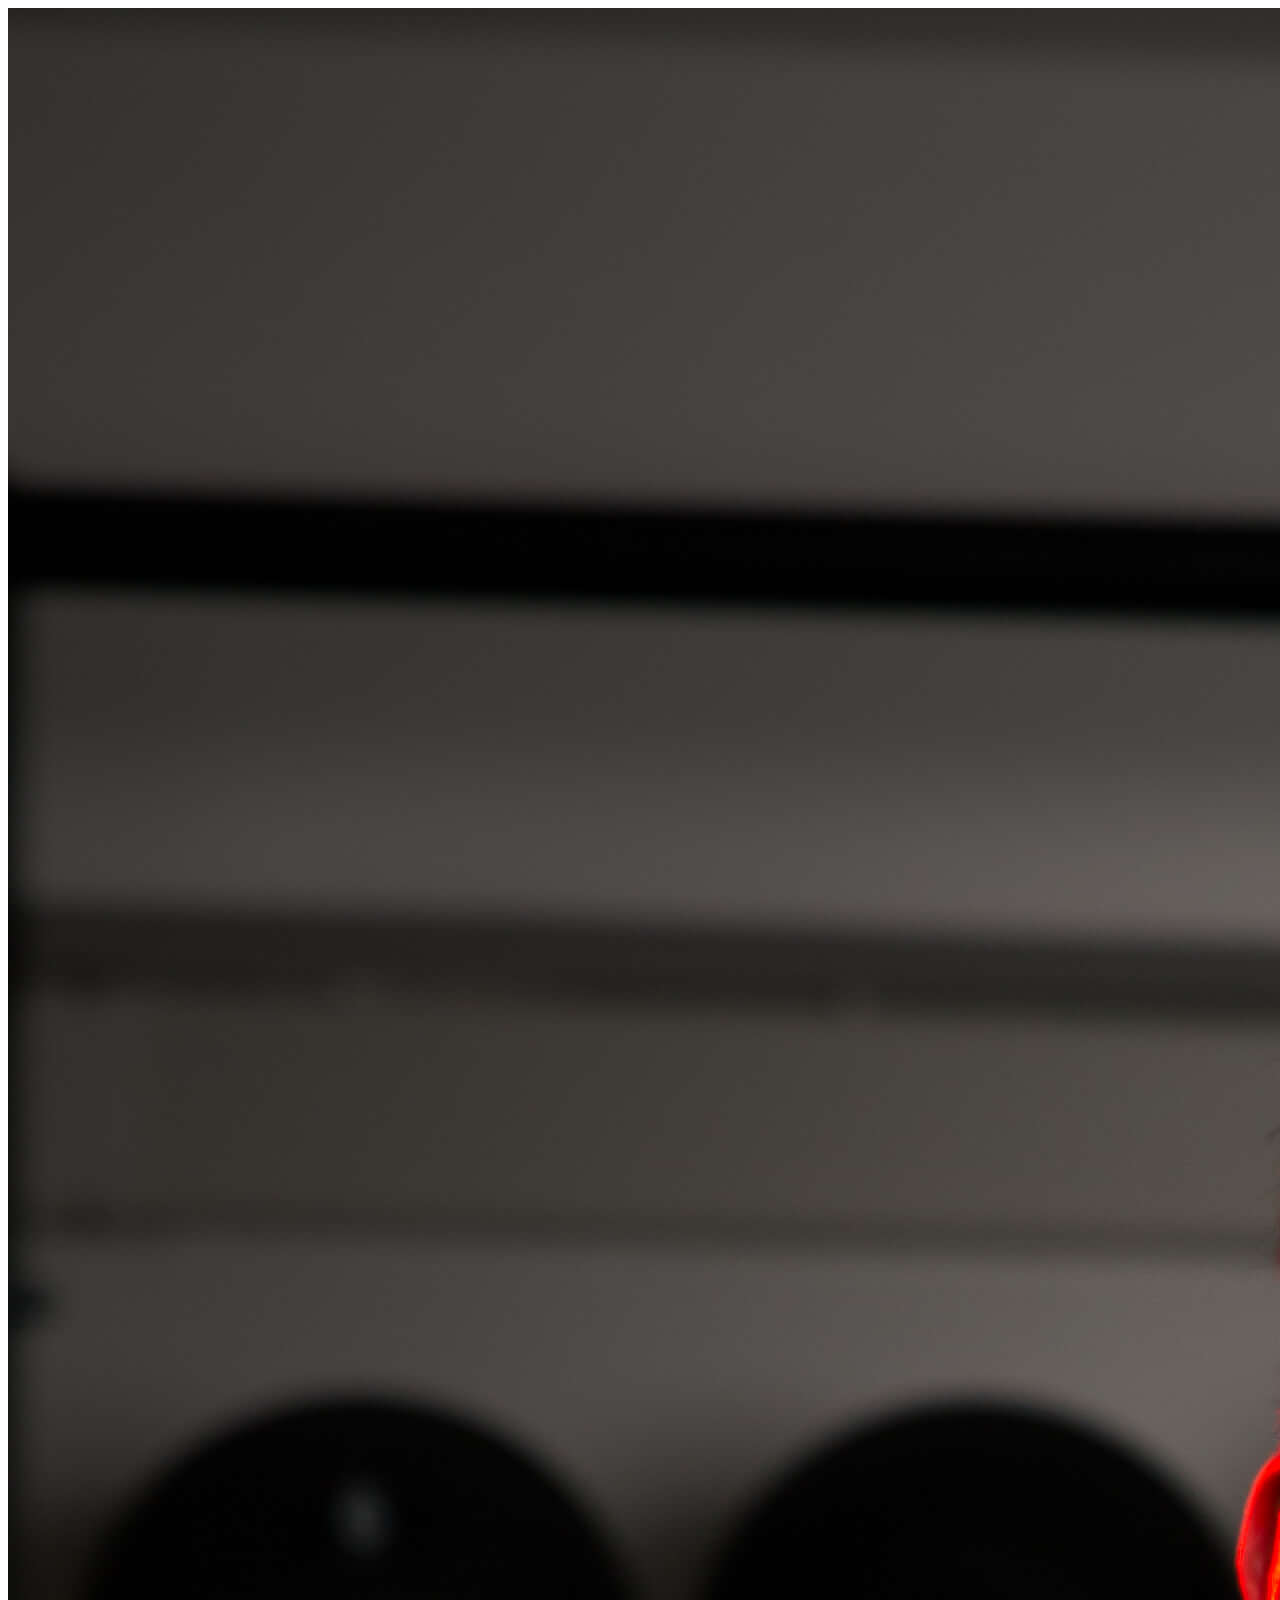
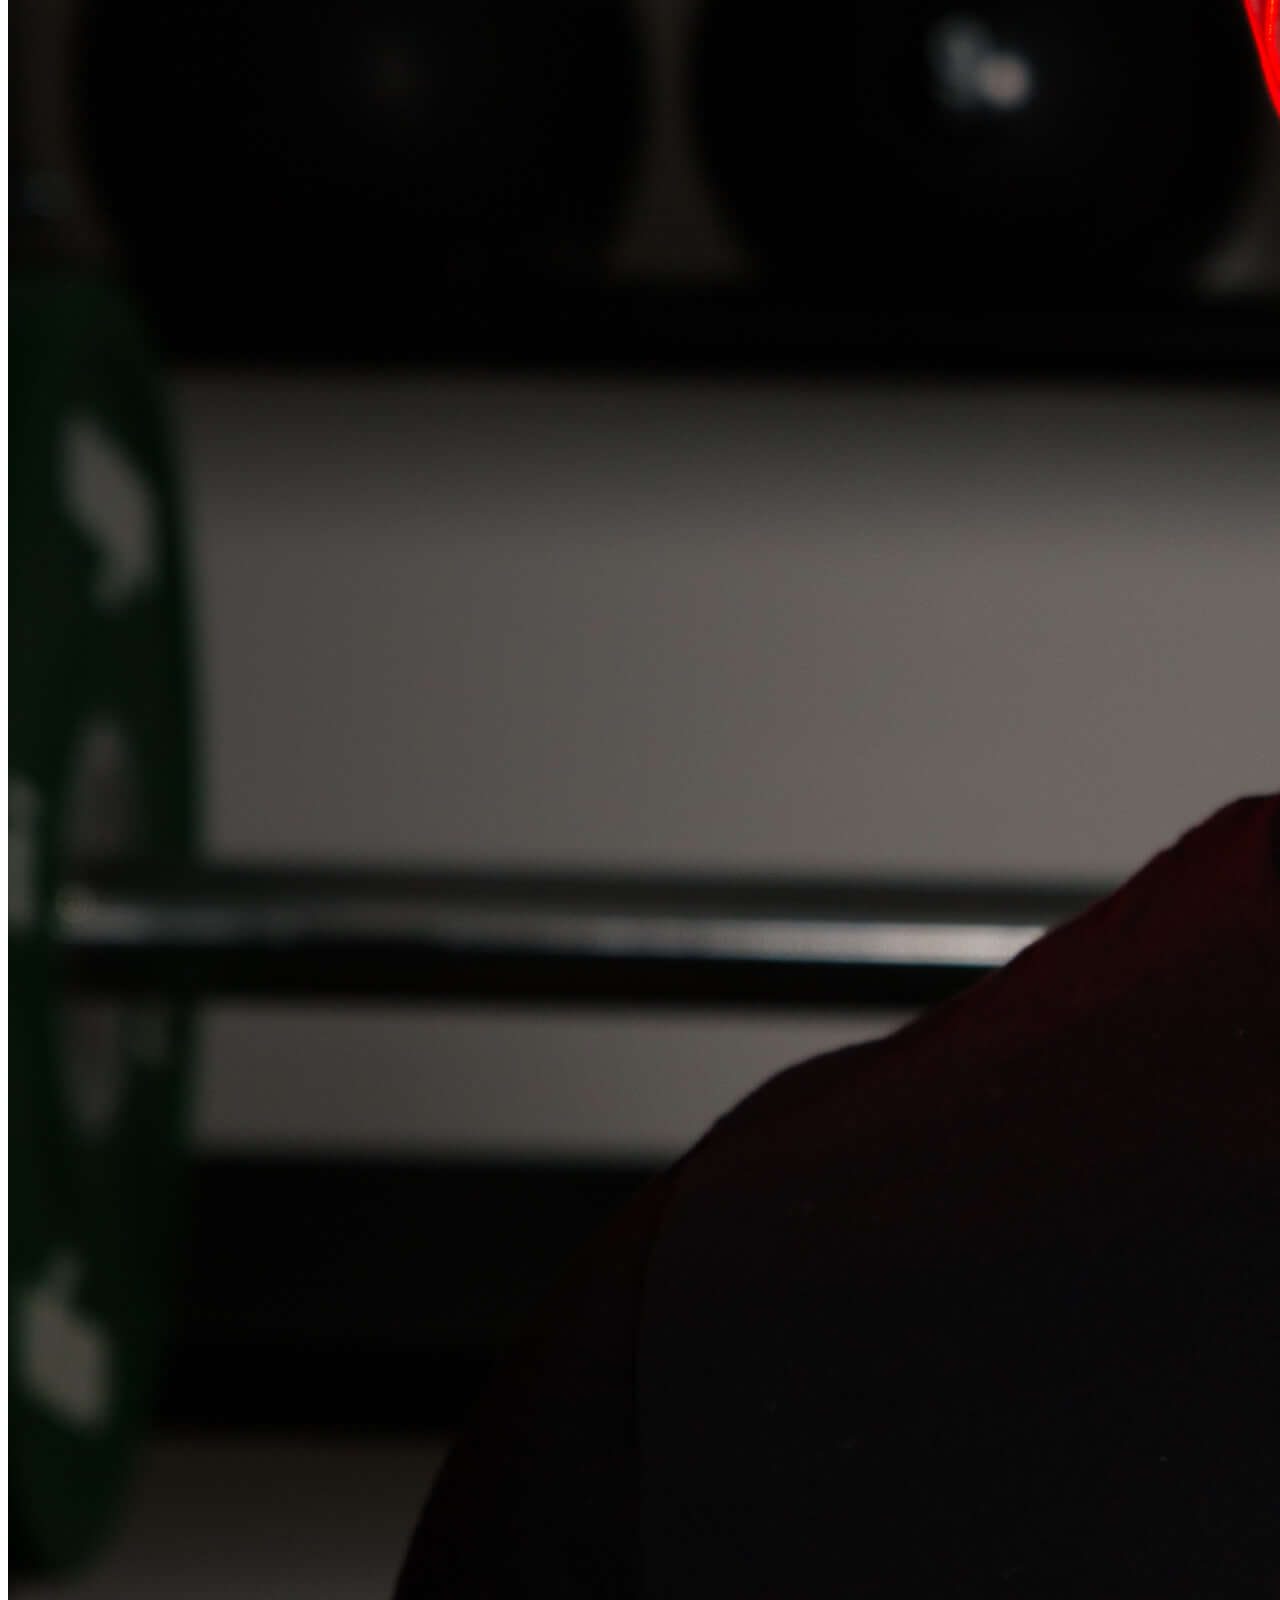
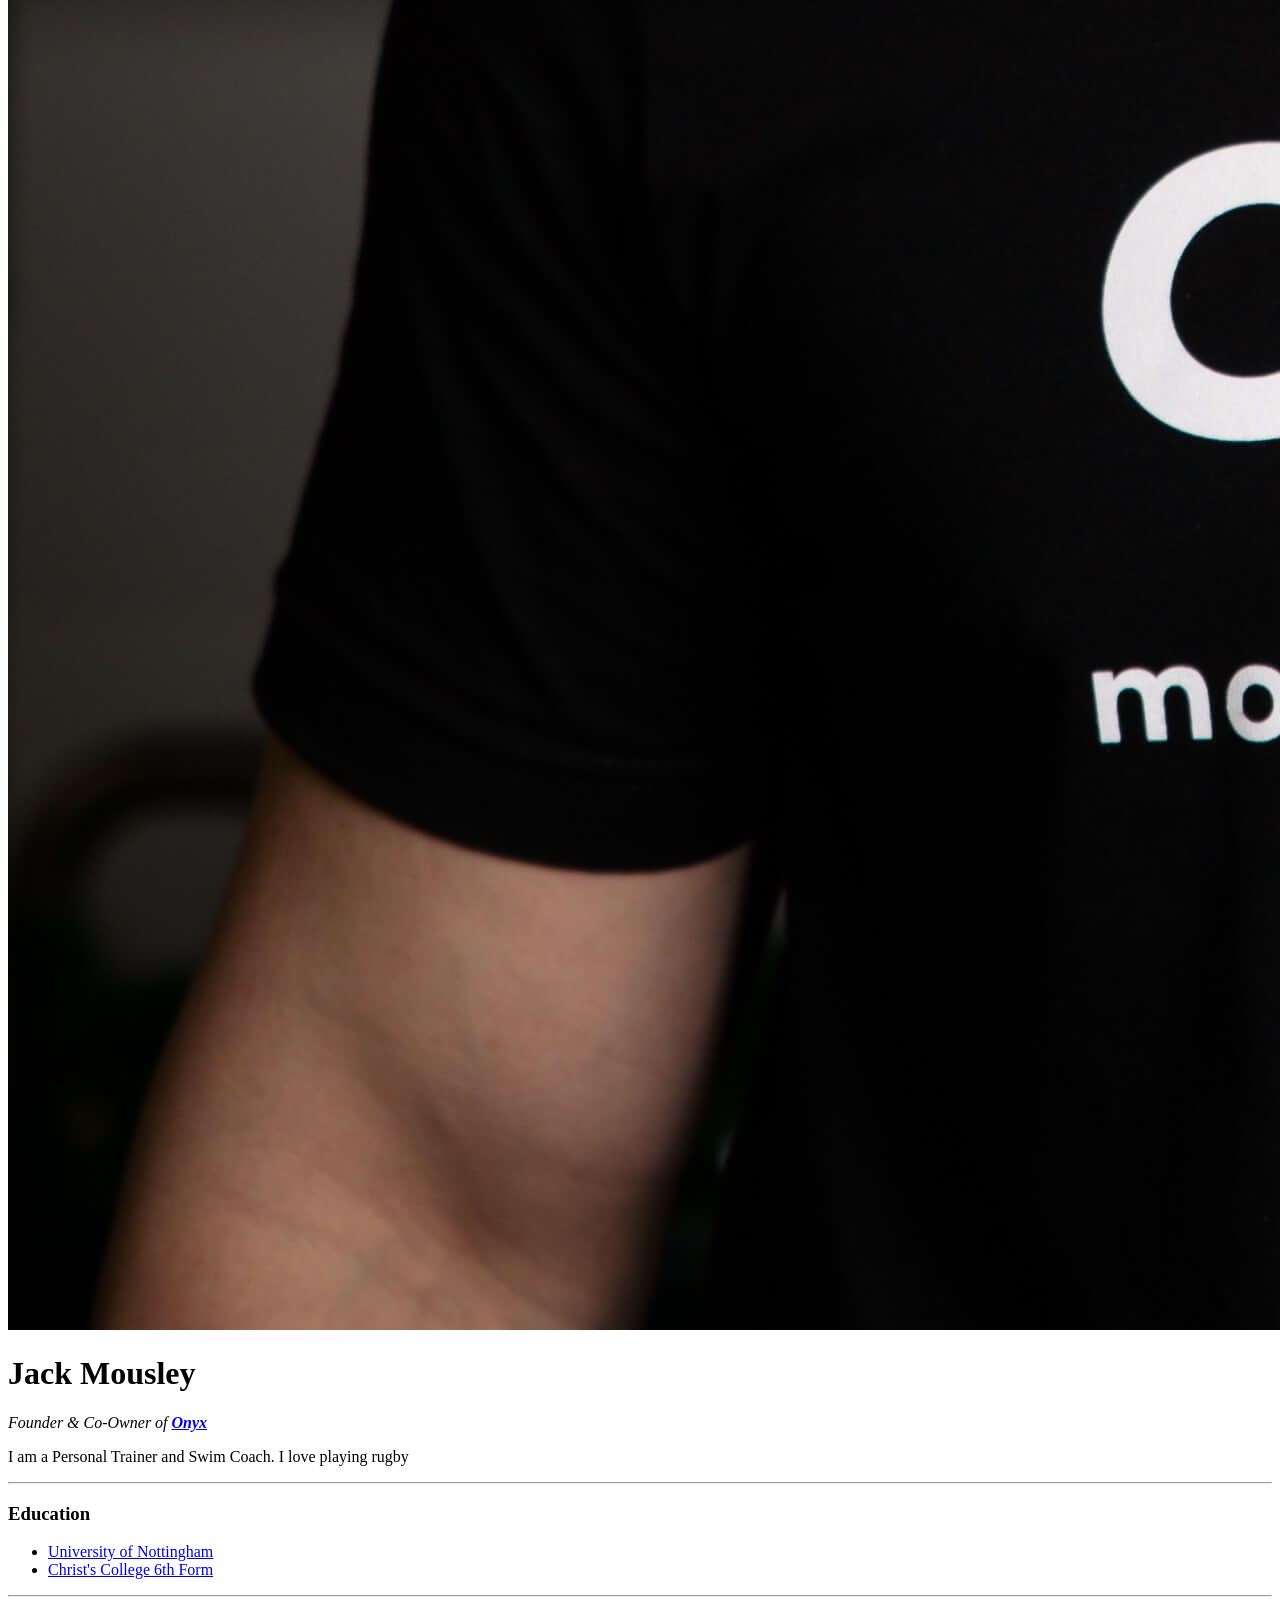
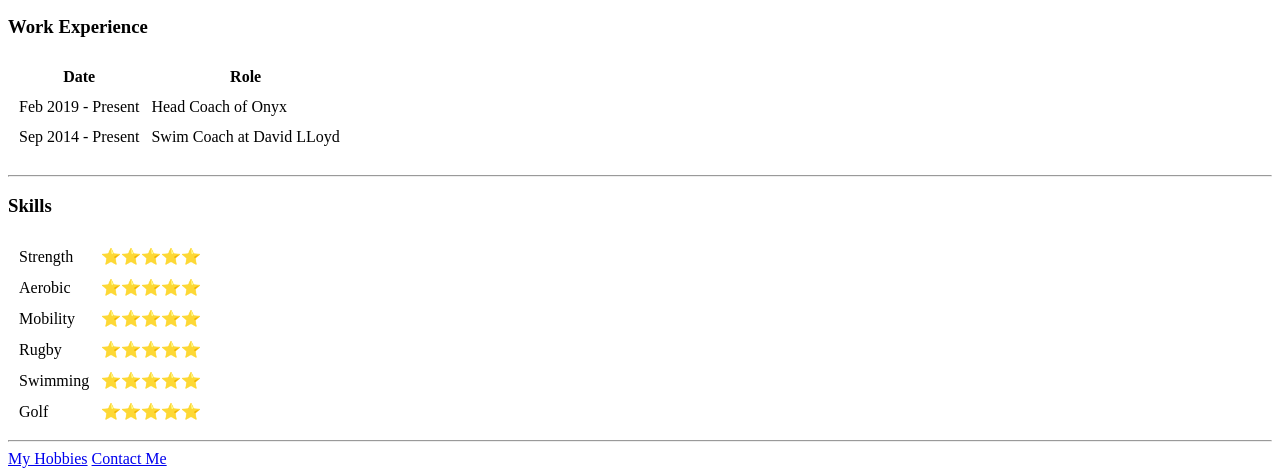
<file: index.html>
<!DOCTYPE html>
<html lang="en" dir="ltr">

<head>
  <meta charset="utf-8">
  <title>Jack's Personal Site</title>
</head>

<body>
  <img src="Coach Jack Mousley.jpg" alt="Jack Profile Photo">
  <h1>Jack Mousley</h1>
  <p><em>Founder & Co-Owner of <strong><a href="https://onyxlondon.co.uk/">Onyx</a></strong></em></p>
  <p>I am a Personal Trainer and Swim Coach. I love playing rugby</p>
  <hr>
  <h3>Education</h3>
  <ul>
    <li><a href="https://www.nottingham.ac.uk/">University of Nottingham</a></li>
    <li><a href="https://www.christscollegefinchley.org.uk/">Christ's College 6th Form</a></li>
  </ul>
  <hr>
  <h3>Work Experience</h3>
    <table cellspacing="10">
      <tr>
        <th>Date</th>
        <th>Role</th>
      </tr>
      <tr>
        <td>Feb 2019 - Present</td>
        <td>Head Coach of Onyx</td>
      </tr>
        <td>Sep 2014 - Present</td>
        <td>Swim Coach at David LLoyd</td>
      <tr>
    </table>
    <hr>

  <h3>Skills</h3>

        <table cellspacing="10">
        <tr>
          <td>Strength</td>
          <td>⭐️⭐️⭐️⭐️⭐️</td>
        </tr>
        <tr>
          <td>Aerobic</td>
          <td>⭐️⭐️⭐️⭐️⭐️</td>
        </tr>
        <tr>
          <td>Mobility</td>
          <td>⭐️⭐️⭐️⭐️⭐️</td>
        </tr>
        <tr>
          <td>Rugby</td>
          <td>⭐️⭐️⭐️⭐️⭐️</td>
        </tr>
        <tr>
          <td>Swimming</td>
          <td>⭐️⭐️⭐️⭐️⭐️</td>
        </tr>
        <tr>
          <td>Golf</td>
          <td>⭐️⭐️⭐️⭐️⭐️</td>
        </tr>
      </table>

  <hr>
  <a href="hobbies.html">My Hobbies</a>
  <a href="Contact Me.html">Contact Me</a>
</body>

</html>
</file>
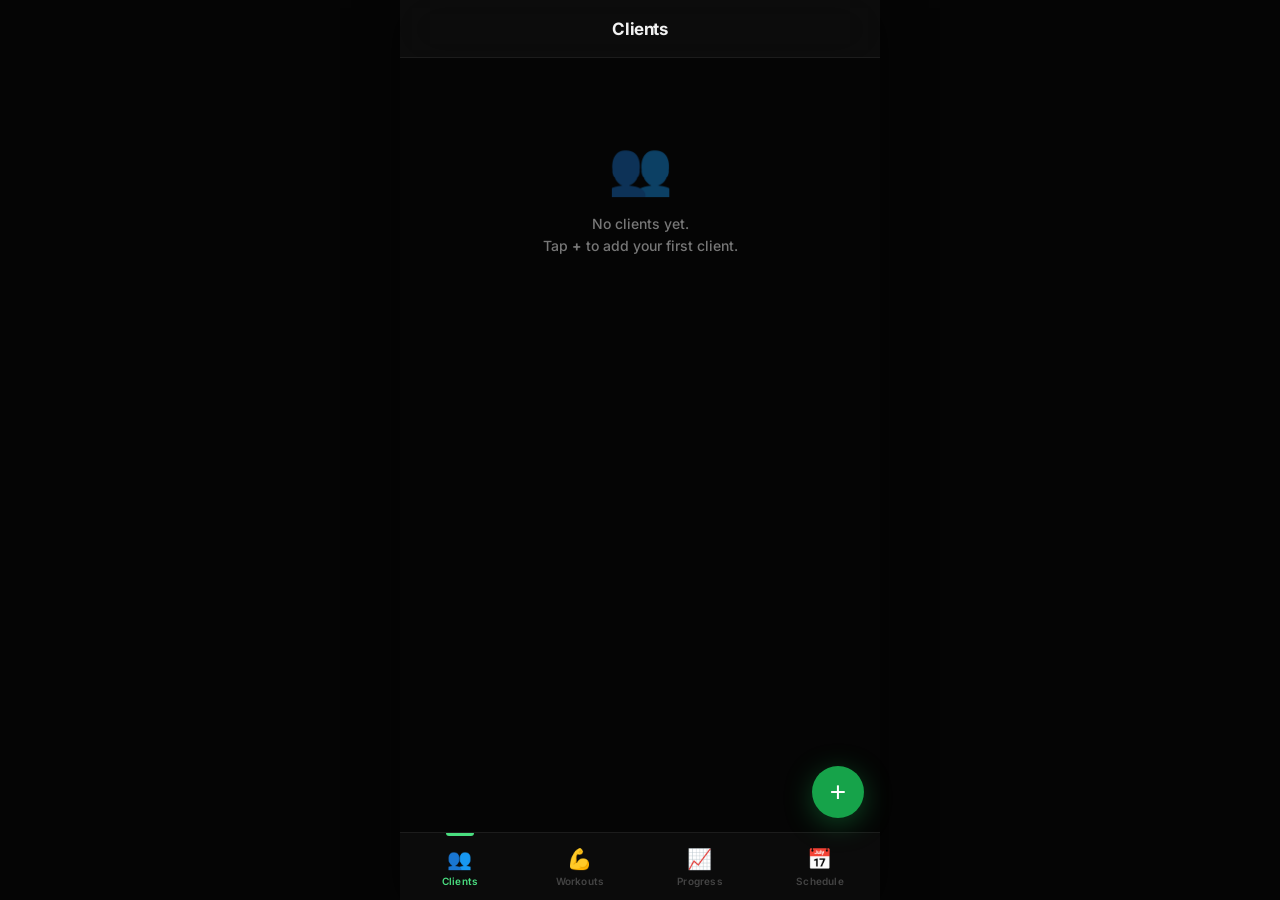
<file: trainer-app/index.html>
<!DOCTYPE html>
<html lang="en">
<head>
  <meta charset="UTF-8">
  <meta name="viewport" content="width=device-width, initial-scale=1.0, maximum-scale=1.0, user-scalable=no">
  <meta name="apple-mobile-web-app-capable" content="yes">
  <meta name="apple-mobile-web-app-status-bar-style" content="black-translucent">
  <meta name="apple-mobile-web-app-title" content="TrainTrack">
  <meta name="theme-color" content="#0d0d0d">
  <meta name="description" content="Personal trainer client management">
  <title>TrainTrack</title>
  <link rel="manifest" href="manifest.json">
  <!-- Apple touch icon fallback (inline SVG data URI) -->
  <link rel="apple-touch-icon" href="icon-192.png">
  <link rel="stylesheet" href="style.css">
</head>
<body>
  <div id="app">
    <header>
      <div class="header-actions" id="header-left">
        <!-- back button injected here when in detail view -->
      </div>
      <h1 id="page-title">Clients</h1>
      <div class="header-actions"></div>
    </header>

    <main id="main-content"></main>

    <button id="add-btn" aria-label="Add new">+</button>

    <nav id="bottom-nav">
      <button class="nav-btn active" data-tab="clients" aria-label="Clients">
        <span class="nav-icon">&#128101;</span>
        <span>Clients</span>
      </button>
      <button class="nav-btn" data-tab="workouts" aria-label="Workouts">
        <span class="nav-icon">&#128170;</span>
        <span>Workouts</span>
      </button>
      <button class="nav-btn" data-tab="progress" aria-label="Progress">
        <span class="nav-icon">&#128200;</span>
        <span>Progress</span>
      </button>
      <button class="nav-btn" data-tab="schedule" aria-label="Schedule">
        <span class="nav-icon">&#128197;</span>
        <span>Schedule</span>
      </button>
    </nav>
  </div>

  <!-- Modal sheet -->
  <div id="modal-overlay" class="hidden" role="dialog" aria-modal="true">
    <div id="modal">
      <div id="modal-handle"></div>
      <div id="modal-header">
        <h2 id="modal-title"></h2>
        <button id="modal-close" aria-label="Close">&times;</button>
      </div>
      <div id="modal-body"></div>
    </div>
  </div>

  <script src="app.js"></script>
</body>
</html>
</file>
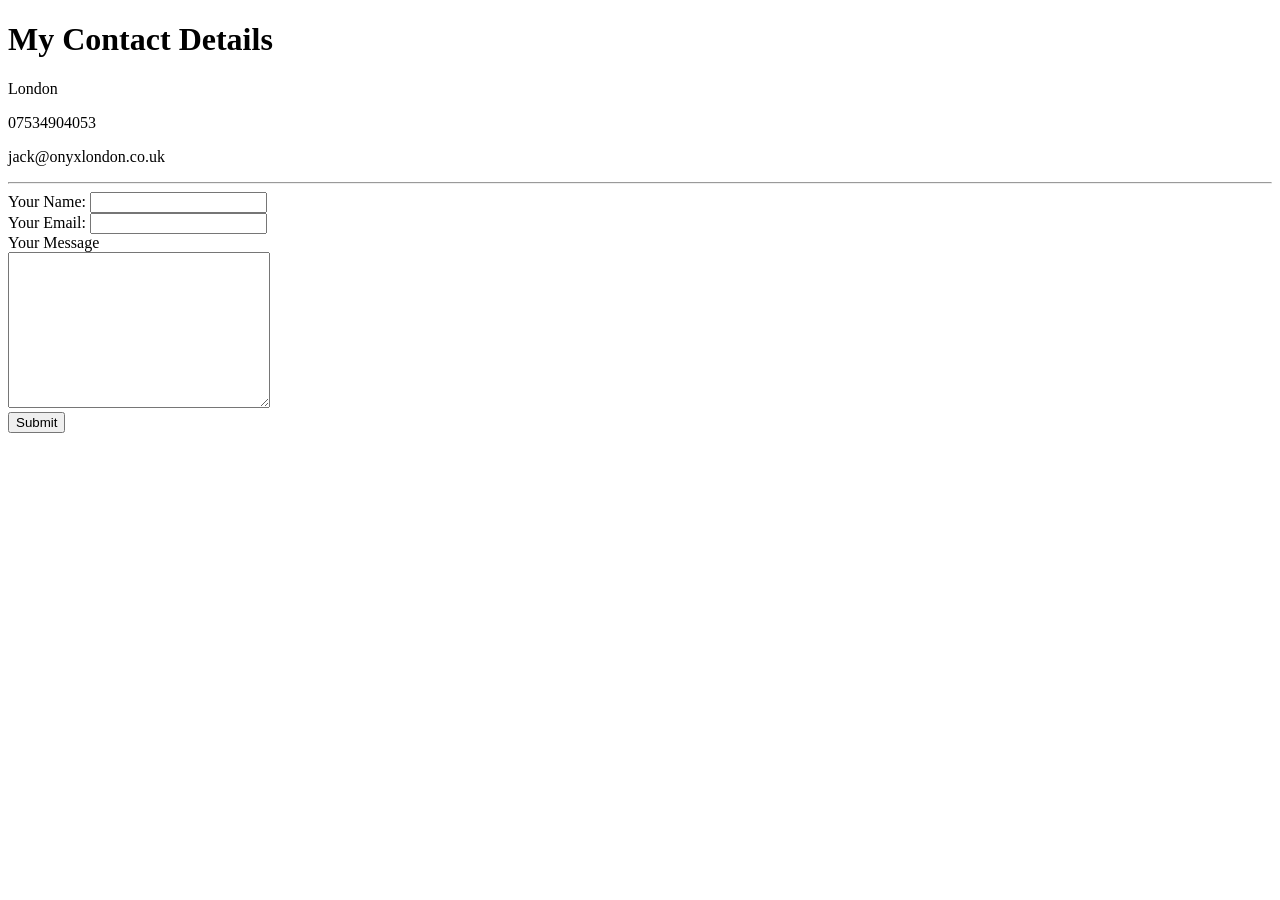
<file: Contact Me.html>
<!DOCTYPE html>
<html lang="en" dir="ltr">
  <head>
    <meta charset="utf-8">
    <title>Contact Me</title>
  </head>
  <body>
    <h1>My Contact Details</h1>
    <p>London</p>
    <p>07534904053</p>
    <p>jack@onyxlondon.co.uk</p>
    <hr>
    <form action="mailto:jack@onyxlondon.co.uk" method="post" enctype="text/plain">
      <label for="">Your Name:</label>
      <input type="text" name="Your Name" value=""><br>
      <label for="">Your Email:</label>
      <input type="email" name="Your Email" value=""><br>
      <label for="">Your Message</label><br>
      <textarea name="Your Message" rows="10" cols="30"></textarea><br>
      <input type="submit" name="">
    </form>

  </body>
</html>
</file>
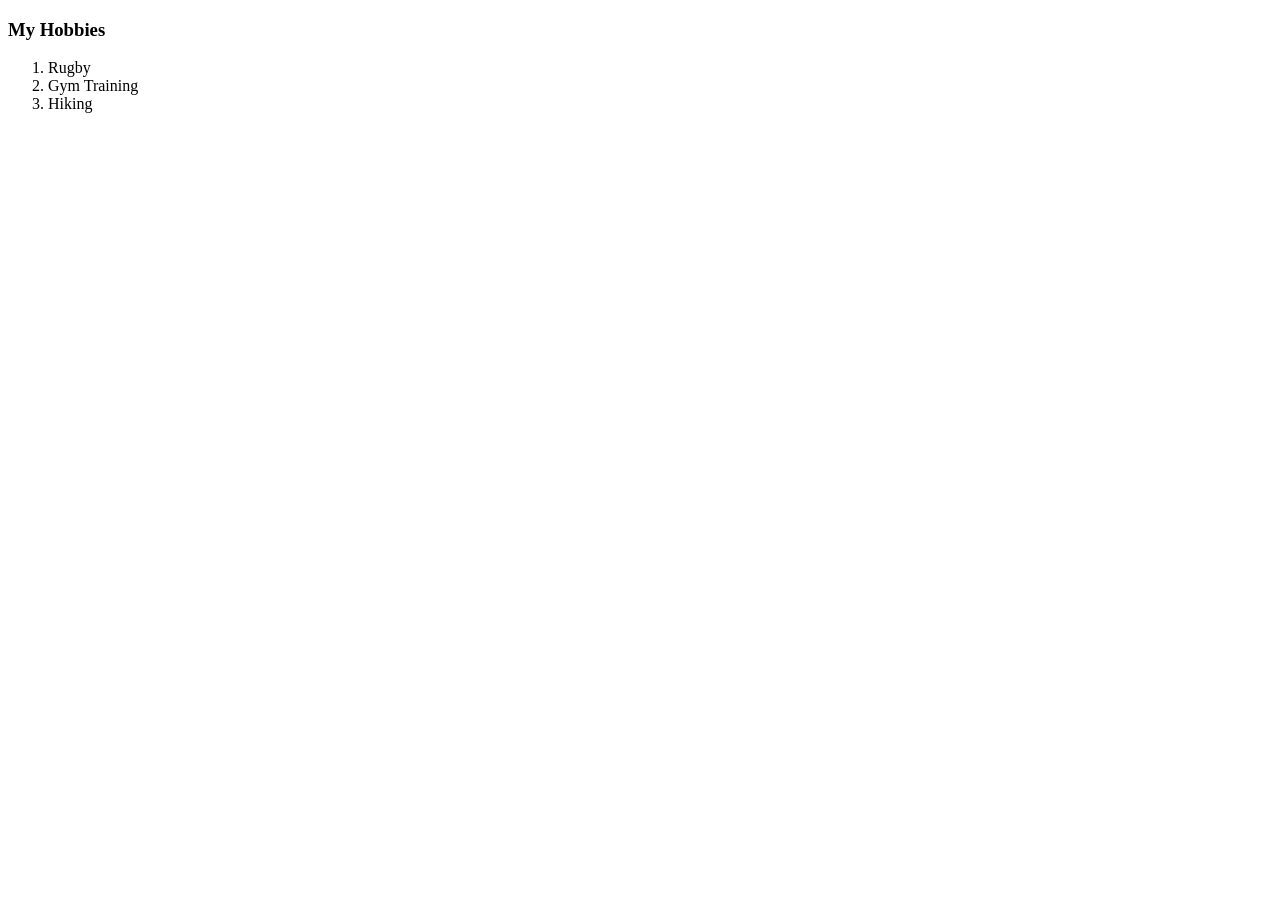
<file: hobbies.html>
<!DOCTYPE html>
<html lang="en" dir="ltr">
  <head>
    <meta charset="utf-8">
    <title>My Hobbies</title>
  </head>
  <body>
    <h3>My Hobbies</h3>
    <ol>
      <li>Rugby</li>
      <li>Gym Training</li>
      <li>Hiking</li>
    </ol>
  </body>
</html>
</file>
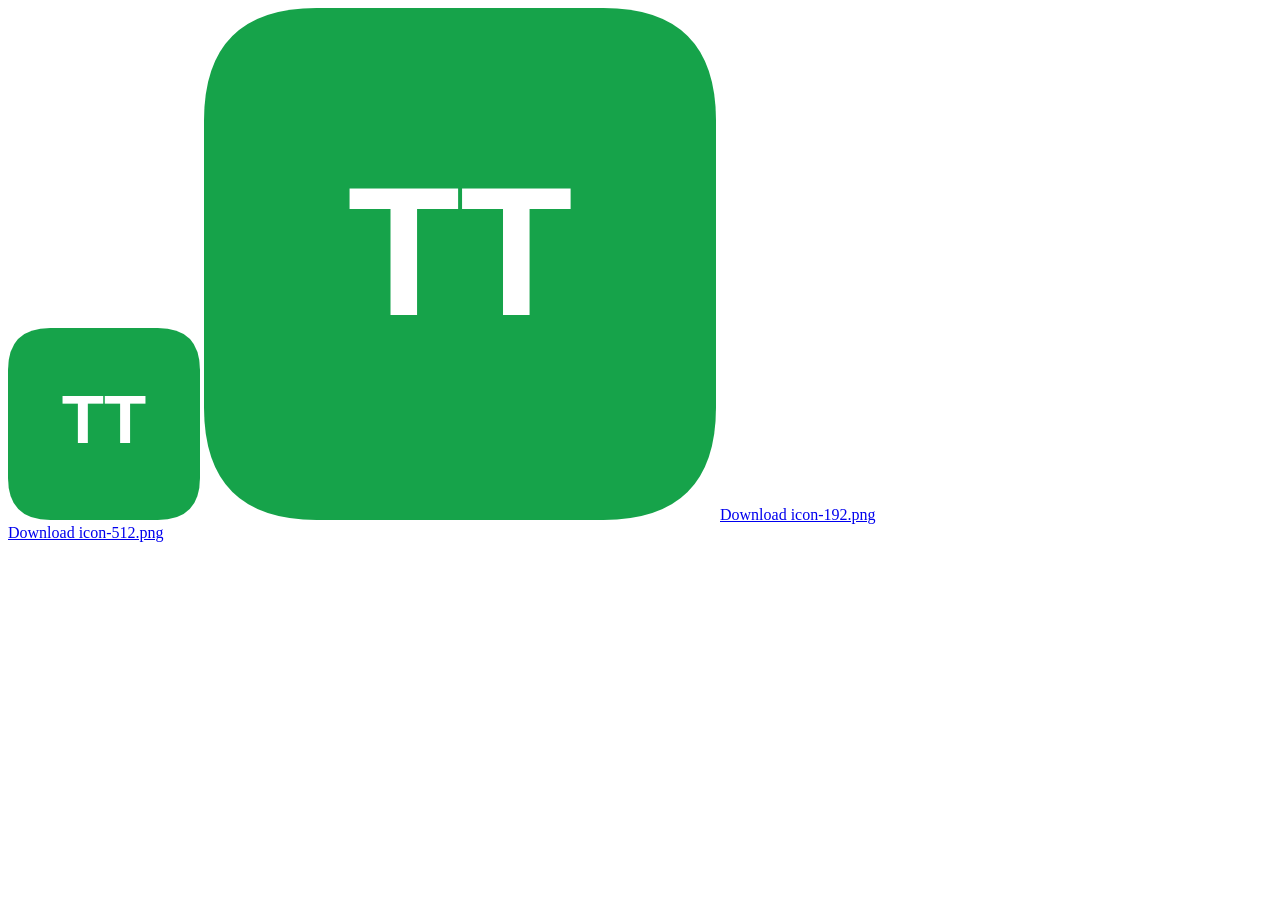
<file: trainer-app/generate-icons.html>
<!DOCTYPE html>
<!-- Open this file in a browser to download the PWA icons -->
<html><body>
<canvas id="c192" width="192" height="192"></canvas>
<canvas id="c512" width="512" height="512"></canvas>
<script>
function draw(id, size) {
  const canvas = document.getElementById(id);
  const ctx = canvas.getContext('2d');
  const r = size * 0.18;
  // Background
  ctx.fillStyle = '#16a34a';
  roundRect(ctx, 0, 0, size, size, size * 0.22);
  ctx.fill();
  // "TT" text
  ctx.fillStyle = '#ffffff';
  ctx.font = `bold ${size * 0.36}px -apple-system, sans-serif`;
  ctx.textAlign = 'center';
  ctx.textBaseline = 'middle';
  ctx.fillText('TT', size/2, size/2);
  return canvas.toDataURL('image/png');
}

function roundRect(ctx, x, y, w, h, r) {
  ctx.beginPath();
  ctx.moveTo(x+r, y);
  ctx.lineTo(x+w-r, y);
  ctx.quadraticCurveTo(x+w, y, x+w, y+r);
  ctx.lineTo(x+w, y+h-r);
  ctx.quadraticCurveTo(x+w, y+h, x+w-r, y+h);
  ctx.lineTo(x+r, y+h);
  ctx.quadraticCurveTo(x, y+h, x, y+h-r);
  ctx.lineTo(x, y+r);
  ctx.quadraticCurveTo(x, y, x+r, y);
  ctx.closePath();
}

[{id:'c192',size:192},{id:'c512',size:512}].forEach(({id,size}) => {
  const canvas = document.getElementById(id);
  const ctx = canvas.getContext('2d');
  ctx.fillStyle = '#16a34a';
  roundRect(ctx, 0, 0, size, size, size*0.22); ctx.fill();
  ctx.fillStyle = '#fff';
  ctx.font = `bold ${size*0.36}px -apple-system,sans-serif`;
  ctx.textAlign = 'center'; ctx.textBaseline = 'middle';
  ctx.fillText('TT', size/2, size/2);
  const a = document.createElement('a');
  a.download = `icon-${size}.png`;
  a.href = canvas.toDataURL('image/png');
  a.textContent = `Download icon-${size}.png`;
  document.body.appendChild(a); document.body.appendChild(document.createElement('br'));
});
</script>
</body></html>
</file>
<file: trainer-app/style.css>
@import url('https://fonts.googleapis.com/css2?family=Inter:ital,opsz,wght@0,14..32,400;0,14..32,500;0,14..32,600;0,14..32,700;0,14..32,800&display=swap');

:root {
  --bg: #0a0a0a;
  --surface: #141414;
  --surface2: #1e1e1e;
  --surface3: #282828;
  --primary: #16a34a;
  --primary-dim: rgba(22,163,74,0.15);
  --primary-light: #4ade80;
  --danger: #f87171;
  --danger-dim: rgba(248,113,113,0.12);
  --text: #f2f2f2;
  --text-muted: #777;
  --text-dim: #444;
  --border: rgba(255,255,255,0.07);
  --border-light: rgba(255,255,255,0.11);
  --radius: 14px;
  --radius-sm: 10px;
  --radius-xs: 7px;
  --nav-h: 68px;
  --header-h: 58px;
  --shadow-sm: 0 1px 4px rgba(0,0,0,0.4);
  --shadow-md: 0 4px 20px rgba(0,0,0,0.5);
  --shadow-lg: 0 8px 40px rgba(0,0,0,0.6);
  --shadow-primary: 0 6px 28px rgba(22,163,74,0.4);
}

* { box-sizing: border-box; margin: 0; padding: 0; -webkit-tap-highlight-color: transparent; }

html, body {
  height: 100%;
  font-family: 'Inter', -apple-system, BlinkMacSystemFont, sans-serif;
  background: var(--bg);
  color: var(--text);
  overflow: hidden;
  -webkit-font-smoothing: antialiased;
}

#app {
  display: flex;
  flex-direction: column;
  height: 100dvh;
  max-width: 480px;
  margin: 0 auto;
  position: relative;
}

/* ── Header ── */
header {
  height: var(--header-h);
  background: rgba(14,14,14,0.8);
  backdrop-filter: blur(24px) saturate(160%);
  -webkit-backdrop-filter: blur(24px) saturate(160%);
  border-bottom: 1px solid var(--border);
  display: flex;
  align-items: center;
  justify-content: space-between;
  padding: 0 16px;
  flex-shrink: 0;
  position: relative;
  z-index: 10;
}

header h1 {
  font-size: 17px;
  font-weight: 700;
  letter-spacing: -0.4px;
  position: absolute;
  left: 50%;
  transform: translateX(-50%);
}

.header-actions {
  display: flex;
  gap: 8px;
  align-items: center;
  min-width: 40px;
}

/* ── FAB ── */
#add-btn {
  position: fixed;
  bottom: calc(var(--nav-h) + 14px);
  right: max(16px, calc(50vw - 224px));
  width: 52px; height: 52px;
  border: none;
  border-radius: 50%;
  background: var(--primary);
  color: #fff;
  font-size: 28px;
  line-height: 1;
  cursor: pointer;
  display: flex; align-items: center; justify-content: center;
  box-shadow: var(--shadow-primary);
  z-index: 50;
  transition: transform 0.18s cubic-bezier(0.34,1.56,0.64,1), box-shadow 0.18s, opacity 0.15s;
}
#add-btn:active {
  transform: scale(0.9);
  box-shadow: 0 2px 12px rgba(22,163,74,0.3);
}
#add-btn.fab-hidden { opacity: 0; pointer-events: none; transform: scale(0.7); }

/* ── Main ── */
main {
  flex: 1;
  overflow-y: auto;
  padding: 14px 12px 90px;
  -webkit-overflow-scrolling: touch;
}

/* ── Bottom Nav ── */
nav#bottom-nav {
  height: var(--nav-h);
  background: rgba(14,14,14,0.85);
  backdrop-filter: blur(24px) saturate(160%);
  -webkit-backdrop-filter: blur(24px) saturate(160%);
  border-top: 1px solid var(--border);
  display: flex;
  flex-shrink: 0;
  padding-bottom: env(safe-area-inset-bottom, 0);
}

.nav-btn {
  flex: 1;
  border: none;
  background: transparent;
  color: var(--text-dim);
  display: flex;
  flex-direction: column;
  align-items: center;
  justify-content: center;
  gap: 4px;
  cursor: pointer;
  font-size: 10px;
  font-weight: 600;
  letter-spacing: 0.2px;
  transition: color 0.2s;
  padding: 8px 0;
  font-family: inherit;
  position: relative;
}
.nav-btn.active { color: var(--primary-light); }
.nav-btn.active::before {
  content: '';
  position: absolute;
  top: 0;
  left: 50%;
  transform: translateX(-50%);
  width: 28px; height: 3px;
  background: var(--primary-light);
  border-radius: 0 0 3px 3px;
  animation: indicatorIn 0.2s ease both;
}
@keyframes indicatorIn {
  from { width: 0; opacity: 0; }
  to   { width: 28px; opacity: 1; }
}
.nav-btn .nav-icon { font-size: 20px; }

/* ── Cards ── */
.card {
  background: var(--surface);
  border: 1px solid var(--border);
  border-radius: var(--radius);
  padding: 14px;
  margin-bottom: 10px;
  cursor: pointer;
  transition: border-color 0.15s, background 0.15s, transform 0.1s;
  animation: cardIn 0.22s ease both;
}
.card:active {
  background: var(--surface2);
  border-color: var(--border-light);
  transform: scale(0.985);
}

@keyframes cardIn {
  from { opacity: 0; transform: translateY(10px); }
  to   { opacity: 1; transform: translateY(0); }
}

.card-header { display: flex; justify-content: space-between; align-items: flex-start; margin-bottom: 6px; }
.card-title { font-size: 15px; font-weight: 600; letter-spacing: -0.2px; }
.card-subtitle { font-size: 12px; color: var(--text-muted); margin-top: 3px; font-weight: 500; }
.card-meta { font-size: 12px; color: var(--text-muted); }
.card-body { font-size: 13px; color: var(--text-muted); line-height: 1.5; }

/* ── Avatar ── */
.avatar {
  border-radius: 50%;
  display: flex; align-items: center; justify-content: center;
  font-weight: 700;
  color: #fff;
  flex-shrink: 0;
  letter-spacing: -0.5px;
  text-shadow: 0 1px 3px rgba(0,0,0,0.3);
}

/* ── Badge ── */
.badge {
  display: inline-flex; align-items: center;
  padding: 3px 9px;
  border-radius: 20px;
  font-size: 11px;
  font-weight: 700;
  letter-spacing: 0.2px;
  background: var(--primary-dim);
  color: var(--primary-light);
}
.badge.red { background: var(--danger-dim); color: var(--danger); }
.badge.gray { background: rgba(255,255,255,0.06); color: var(--text-muted); }

/* ── Empty state ── */
.empty {
  text-align: center;
  padding: 64px 24px;
  color: var(--text-muted);
  animation: cardIn 0.3s ease both;
}
.empty .empty-icon { font-size: 52px; margin-bottom: 14px; opacity: 0.4; }
.empty p { font-size: 14px; line-height: 1.6; font-weight: 500; }

/* ── Section header ── */
.section-header {
  display: flex;
  justify-content: space-between;
  align-items: center;
  margin-bottom: 12px;
}
.section-title {
  font-size: 11px;
  font-weight: 700;
  color: var(--text-muted);
  text-transform: uppercase;
  letter-spacing: 1px;
}

/* ── Modal ── */
#modal-overlay {
  position: fixed; inset: 0;
  background: rgba(0,0,0,0.6);
  z-index: 100;
  display: flex;
  align-items: flex-end;
  backdrop-filter: blur(4px);
  -webkit-backdrop-filter: blur(4px);
  animation: overlayIn 0.2s ease both;
}
#modal-overlay.hidden { display: none; }

@keyframes overlayIn {
  from { opacity: 0; }
  to   { opacity: 1; }
}

#modal {
  background: var(--surface);
  border-radius: 20px 20px 0 0;
  width: 100%;
  max-width: 480px;
  margin: 0 auto;
  max-height: 93dvh;
  display: flex;
  flex-direction: column;
  border-top: 1px solid var(--border-light);
  animation: sheetIn 0.28s cubic-bezier(0.32,0.72,0,1) both;
}

@keyframes sheetIn {
  from { transform: translateY(100%); }
  to   { transform: translateY(0); }
}

#modal-handle {
  width: 40px; height: 4px;
  background: rgba(255,255,255,0.15);
  border-radius: 2px;
  margin: 12px auto 8px;
  flex-shrink: 0;
}

#modal-header {
  display: flex;
  align-items: center;
  justify-content: space-between;
  padding: 0 18px 14px;
  border-bottom: 1px solid var(--border);
  flex-shrink: 0;
}
#modal-title { font-size: 17px; font-weight: 700; letter-spacing: -0.3px; }
#modal-close {
  background: var(--surface2);
  border: none;
  color: var(--text-muted);
  width: 30px; height: 30px;
  border-radius: 50%;
  font-size: 18px;
  cursor: pointer;
  display: flex; align-items: center; justify-content: center;
  transition: background 0.15s;
}
#modal-close:active { background: var(--surface3); }

#modal-body {
  overflow-y: auto;
  padding: 18px;
  flex: 1;
  -webkit-overflow-scrolling: touch;
}

/* ── Forms ── */
.form-group { margin-bottom: 16px; }
.form-label {
  display: block;
  font-size: 11px;
  font-weight: 700;
  color: var(--text-muted);
  text-transform: uppercase;
  letter-spacing: 0.6px;
  margin-bottom: 7px;
}
.form-input, .form-select, .form-textarea {
  width: 100%;
  background: var(--surface2);
  border: 1px solid var(--border);
  border-radius: var(--radius-sm);
  color: var(--text);
  font-size: 15px;
  font-weight: 500;
  padding: 11px 13px;
  font-family: inherit;
  transition: border-color 0.15s, background 0.15s;
  -webkit-appearance: none;
}
.form-input:focus, .form-select:focus, .form-textarea:focus {
  outline: none;
  border-color: var(--primary);
  background: var(--surface3);
}
.form-textarea { resize: vertical; min-height: 80px; line-height: 1.5; }
.form-select { cursor: pointer; }

.form-row   { display: grid; grid-template-columns: 1fr 1fr; gap: 10px; }
.form-row-3 { display: grid; grid-template-columns: 1fr 1fr 1fr; gap: 8px; }

/* ── Buttons ── */
.btn {
  width: 100%;
  padding: 14px;
  border: none;
  border-radius: var(--radius-sm);
  font-size: 15px;
  font-weight: 700;
  cursor: pointer;
  font-family: inherit;
  letter-spacing: -0.2px;
  transition: transform 0.12s, opacity 0.15s;
}
.btn:active { transform: scale(0.97); opacity: 0.85; }
.btn-primary { background: var(--primary); color: #fff; box-shadow: 0 2px 12px rgba(22,163,74,0.3); }
.btn-danger  { background: var(--danger); color: #fff; }
.btn-ghost   { background: var(--surface2); color: var(--text-muted); border: 1px solid var(--border); }

.btn-sm {
  padding: 7px 14px;
  font-size: 12px;
  font-weight: 700;
  border-radius: var(--radius-xs);
  border: none;
  cursor: pointer;
  font-family: inherit;
  letter-spacing: 0.1px;
  transition: transform 0.1s, opacity 0.12s;
}
.btn-sm:active { transform: scale(0.94); opacity: 0.8; }
.btn-sm.primary { background: var(--primary); color: #fff; }
.btn-sm.danger  { background: var(--danger-dim); color: var(--danger); }
.btn-sm.ghost   { background: var(--surface3); color: var(--text-muted); }

.btn-row { display: flex; gap: 8px; margin-top: 18px; }
.btn-row .btn { flex: 1; }

/* ── Detail view ── */
.detail-header {
  display: flex;
  align-items: center;
  gap: 14px;
  margin-bottom: 18px;
  animation: cardIn 0.2s ease both;
}
.detail-name { font-size: 22px; font-weight: 800; letter-spacing: -0.5px; }
.detail-sub  { font-size: 13px; color: var(--text-muted); margin-top: 3px; font-weight: 500; }

.info-row {
  display: flex;
  justify-content: space-between;
  align-items: center;
  padding: 11px 0;
  border-bottom: 1px solid var(--border);
  font-size: 14px;
}
.info-row:last-child { border-bottom: none; }
.info-label { color: var(--text-muted); font-weight: 500; }
.info-value { font-weight: 600; text-align: right; max-width: 60%; }

.section-block {
  background: var(--surface);
  border: 1px solid var(--border);
  border-radius: var(--radius);
  padding: 14px;
  margin-bottom: 10px;
  animation: cardIn 0.22s ease both;
}
.section-block-title {
  font-size: 11px;
  font-weight: 700;
  text-transform: uppercase;
  letter-spacing: 0.8px;
  color: var(--text-muted);
  margin-bottom: 10px;
}

/* ── Stat grid ── */
.stat-grid {
  display: grid;
  grid-template-columns: repeat(3, 1fr);
  gap: 8px;
  margin-bottom: 12px;
  animation: cardIn 0.2s ease both;
}
.stat-card {
  background: var(--surface);
  border: 1px solid var(--border);
  border-radius: var(--radius-sm);
  padding: 12px 10px;
  text-align: center;
}
.stat-value { font-size: 22px; font-weight: 800; color: var(--primary-light); letter-spacing: -0.5px; }
.stat-label { font-size: 10px; color: var(--text-muted); margin-top: 3px; text-transform: uppercase; letter-spacing: 0.6px; font-weight: 700; }

/* ── Exercise list ── */
.exercise-item {
  display: flex;
  justify-content: space-between;
  align-items: center;
  padding: 10px 0;
  border-bottom: 1px solid var(--border);
  font-size: 14px;
}
.exercise-item:last-child { border-bottom: none; }
.exercise-name { font-weight: 600; }
.exercise-meta { color: var(--text-muted); font-size: 13px; text-align: right; font-weight: 500; }

/* ── Sparkline ── */
.sparkline-wrap {
  margin: 10px 0 4px;
  padding: 12px 0 4px;
  border-top: 1px solid var(--border);
}
.sparkline-labels {
  display: flex;
  justify-content: space-between;
  font-size: 10px;
  color: var(--text-dim);
  font-weight: 600;
  margin-top: 4px;
  padding: 0 2px;
}

/* ── Progress hero ── */
.progress-hero {
  background: var(--surface);
  border: 1px solid var(--border);
  border-radius: var(--radius);
  padding: 16px;
  margin-bottom: 10px;
  animation: cardIn 0.2s ease both;
}
.progress-hero-weight {
  font-size: 36px;
  font-weight: 800;
  color: var(--primary-light);
  letter-spacing: -1px;
  line-height: 1;
}
.progress-hero-unit { font-size: 16px; font-weight: 600; color: var(--text-muted); margin-left: 2px; }
.progress-hero-meta { display: flex; justify-content: space-between; align-items: center; margin-bottom: 4px; }

/* ── Schedule ── */
.session-time {
  font-size: 13px;
  font-weight: 800;
  color: var(--primary-light);
  background: var(--primary-dim);
  padding: 5px 10px;
  border-radius: 8px;
  letter-spacing: -0.3px;
}
.session-done { opacity: 0.45; }
.session-done .card-title { text-decoration: line-through; }

.date-group-label {
  font-size: 11px;
  font-weight: 700;
  color: var(--text-dim);
  text-transform: uppercase;
  letter-spacing: 1px;
  margin: 16px 0 8px;
}
.date-group-label:first-child { margin-top: 0; }

/* ── Filter chips ── */
.filter-bar {
  display: flex;
  gap: 6px;
  margin-bottom: 14px;
  overflow-x: auto;
  padding-bottom: 2px;
}
.filter-bar::-webkit-scrollbar { display: none; }
.filter-chip {
  flex-shrink: 0;
  padding: 7px 16px;
  border-radius: 20px;
  border: 1px solid var(--border);
  background: var(--surface);
  color: var(--text-muted);
  font-size: 13px;
  font-weight: 600;
  cursor: pointer;
  white-space: nowrap;
  font-family: inherit;
  transition: background 0.15s, border-color 0.15s, color 0.15s;
}
.filter-chip.active {
  background: var(--primary-dim);
  border-color: rgba(22,163,74,0.5);
  color: var(--primary-light);
}

/* ── Trend indicators ── */
.trend-up   { color: var(--primary-light); font-weight: 700; }
.trend-down { color: var(--danger); font-weight: 700; }
.trend-flat { color: var(--text-muted); font-weight: 700; }

/* ── Back button ── */
.back-btn {
  background: none;
  border: none;
  color: var(--primary-light);
  font-size: 14px;
  font-weight: 600;
  cursor: pointer;
  display: flex;
  align-items: center;
  gap: 5px;
  padding: 0;
  font-family: inherit;
  letter-spacing: -0.2px;
}

/* ── Exercise builder ── */
#exercise-list-builder { margin-bottom: 12px; }
.exercise-builder-item {
  background: var(--surface2);
  border: 1px solid var(--border);
  border-radius: var(--radius-sm);
  padding: 12px;
  margin-bottom: 8px;
}
.exercise-builder-item input {
  background: var(--surface3);
  border: 1px solid var(--border);
  border-radius: var(--radius-xs);
  color: var(--text);
  font-size: 14px;
  font-weight: 500;
  padding: 8px 10px;
  font-family: inherit;
  width: 100%;
  margin-bottom: 8px;
}
.exercise-builder-item input:focus { outline: none; border-color: var(--primary); }
.exercise-num-inputs { display: grid; grid-template-columns: 1fr 1fr 1fr; gap: 6px; }
.exercise-remove {
  background: none; border: none; color: var(--danger); cursor: pointer;
  font-size: 12px; font-weight: 700; padding: 0; font-family: inherit; margin-top: 8px;
  letter-spacing: 0.2px;
}

/* ── Measurement chips ── */
.meas-chip {
  display: inline-flex; align-items: center; gap: 4px;
  font-size: 12px;
  background: var(--surface2);
  border: 1px solid var(--border);
  padding: 4px 9px;
  border-radius: 6px;
  color: var(--text-muted);
  font-weight: 500;
}
.meas-chip strong { color: var(--text); font-weight: 700; }

/* ── Scrollbar ── */
::-webkit-scrollbar { width: 3px; }
::-webkit-scrollbar-track { background: transparent; }
::-webkit-scrollbar-thumb { background: rgba(255,255,255,0.1); border-radius: 2px; }

/* ── Desktop frame ── */
@media (min-width: 480px) {
  body { background: #050505; }
  #app { box-shadow: var(--shadow-lg); }
  #modal { border-radius: 20px 20px 0 0; }
  #add-btn { right: calc(50vw - 224px); }
}
</file>
